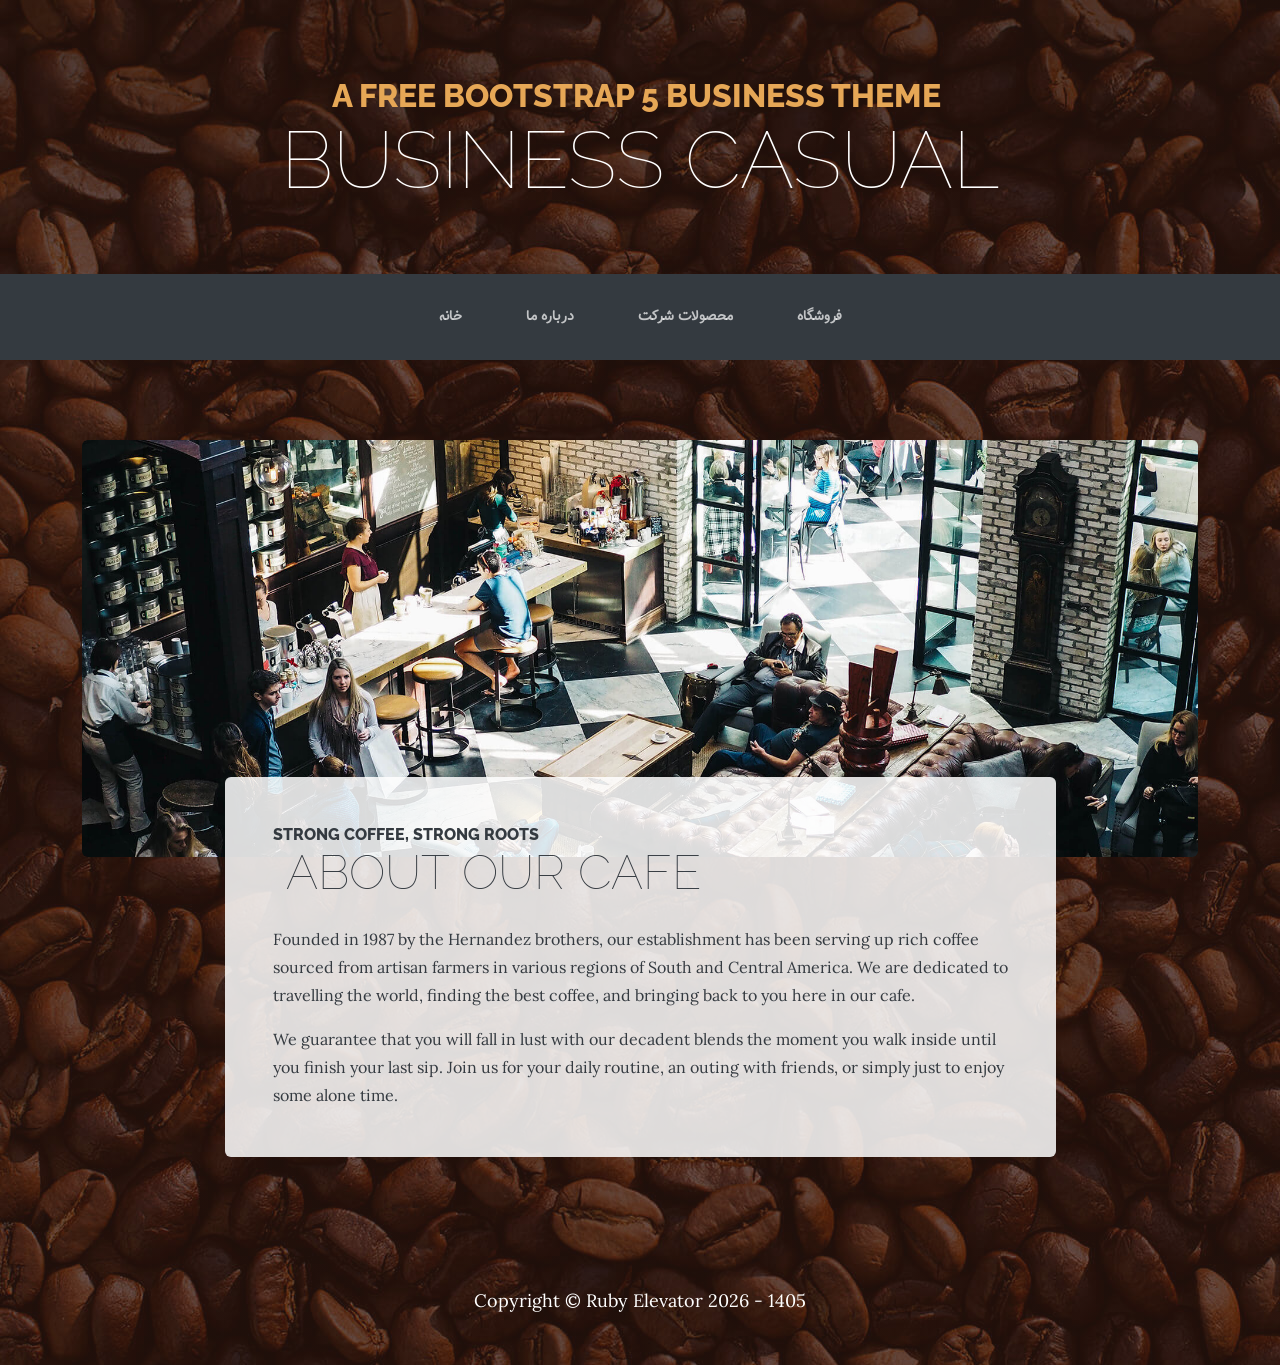
<file: about.html>
<!DOCTYPE html><html data-bs-theme="light" lang="en"><head><meta charset="utf-8"><meta name="viewport" content="width=device-width, initial-scale=1.0, shrink-to-fit=no"><title>About us - Ruby Elevator</title><link rel="stylesheet" href="assets/bootstrap/css/bootstrap.min.css?h=add56ac41ac003d809ffc439293acd8c"><link rel="stylesheet" href="https://fonts.googleapis.com/css?family=Raleway:100,100i,200,200i,300,300i,400,400i,500,500i,600,600i,700,700i,800,800i,900,900i&amp;display=swap"><link rel="stylesheet" href="https://fonts.googleapis.com/css?family=Lora:400,400i,700,700i&amp;display=swap"><link rel="stylesheet" href="https://fonts.googleapis.com/css?family=Allan&amp;display=swap"><link rel="stylesheet" href="https://fonts.googleapis.com/css?family=Cutive&amp;display=swap"><link rel="stylesheet" href="assets/css/styles.min.css?h=65e8d7c24dd982ba6edd8e6b46e81ca8"></head><body style="background:linear-gradient(rgba(47, 23, 15, 0.65), rgba(47, 23, 15, 0.65)), url('assets/img/bg.jpg?h=1a9398b8c353a8cdf63d59f5136160b1');"><h1 class="text-center text-white d-none d-lg-block site-heading"><span class="text-primary mb-3 site-heading-upper">A Free Bootstrap 5 Business Theme&nbsp;</span><span class="site-heading-lower">Business Casual</span></h1><nav class="navbar navbar-expand-lg bg-dark py-lg-4 navbar-dark" id="mainNav"><div class="container"><a class="navbar-brand text-uppercase d-lg-none" href="#"><img class="mb-3 mb-lg-0 intro-img rounded" src="assets/img/Rubytpot18.webp?h=55f50f828fd065ff7ca487adbf3518f8" width="45" height="33">Ruby Elevator</a><button class="navbar-toggler" data-bs-toggle="collapse" data-bs-target="#navbarResponsive"><span class="visually-hidden">Toggle navigation</span><span class="navbar-toggler-icon"></span></button><div class="collapse navbar-collapse" id="navbarResponsive"><ul class="navbar-nav mx-auto"><li class="nav-item"><a class="nav-link" href="/index.html" style="font-family: Tanha;">خانه</a></li><li class="nav-item"><a class="nav-link" href="/about.html" style="font-family: Tanha;">درباره ما</a></li><li class="nav-item"><a class="nav-link" href="/products.html" style="font-family: Tanha;">محصولات شرکت</a></li><li class="nav-item"><a class="nav-link" href="/store.html" style="font-family: Tanha;">فروشگاه</a></li></ul></div></div></nav><section class="page-section about-heading"><div class="container"><img class="img-fluid mb-3 mb-lg-0 rounded about-heading-img" src="assets/img/about.jpg?h=8faa05f2464fc6d7d7f307cf71fa2beb"><div class="about-heading-content"><div class="row"><div class="col-lg-10 col-xl-9 mx-auto"><div class="p-5 bg-faded rounded"><h2 class="mb-4 section-heading"><span class="section-heading-upper">Strong Coffee, Strong Roots</span><span class="section-heading-lower">&nbsp;About Our Cafe</span></h2><p>Founded in 1987 by the Hernandez brothers, our establishment has been serving up rich coffee sourced from artisan farmers in various regions of South and Central America. We are dedicated to travelling the world, finding the best coffee, and bringing back to you here in our cafe.</p><p class="mb-0"><span>We guarantee that you will fall in&nbsp;</span><span>lust</span><span>&nbsp;with our decadent blends the moment you walk inside until you finish your last sip. Join us for your daily routine, an outing with friends, or simply just to enjoy some alone time.</span></p></div></div></div></div></div></section><footer class="text-center py-5 footer text-faded" style="color: rgba(255,255,255,0.3);background: rgba(47,23,15,0);"><div class="container"><p class="m-0 small" style="color: rgb(255,255,255);font-size: large;">Copyright&nbsp;©&nbsp;Ruby Elevator 2026 - 1405</p></div></footer><script src="https://cdn.jsdelivr.net/npm/bootstrap@5.3.8/dist/js/bootstrap.bundle.min.js"></script><script src="assets/js/script.min.js?h=d9e1ca5011516c37171a7d2b68eecb04"></script></body></html>
</file>
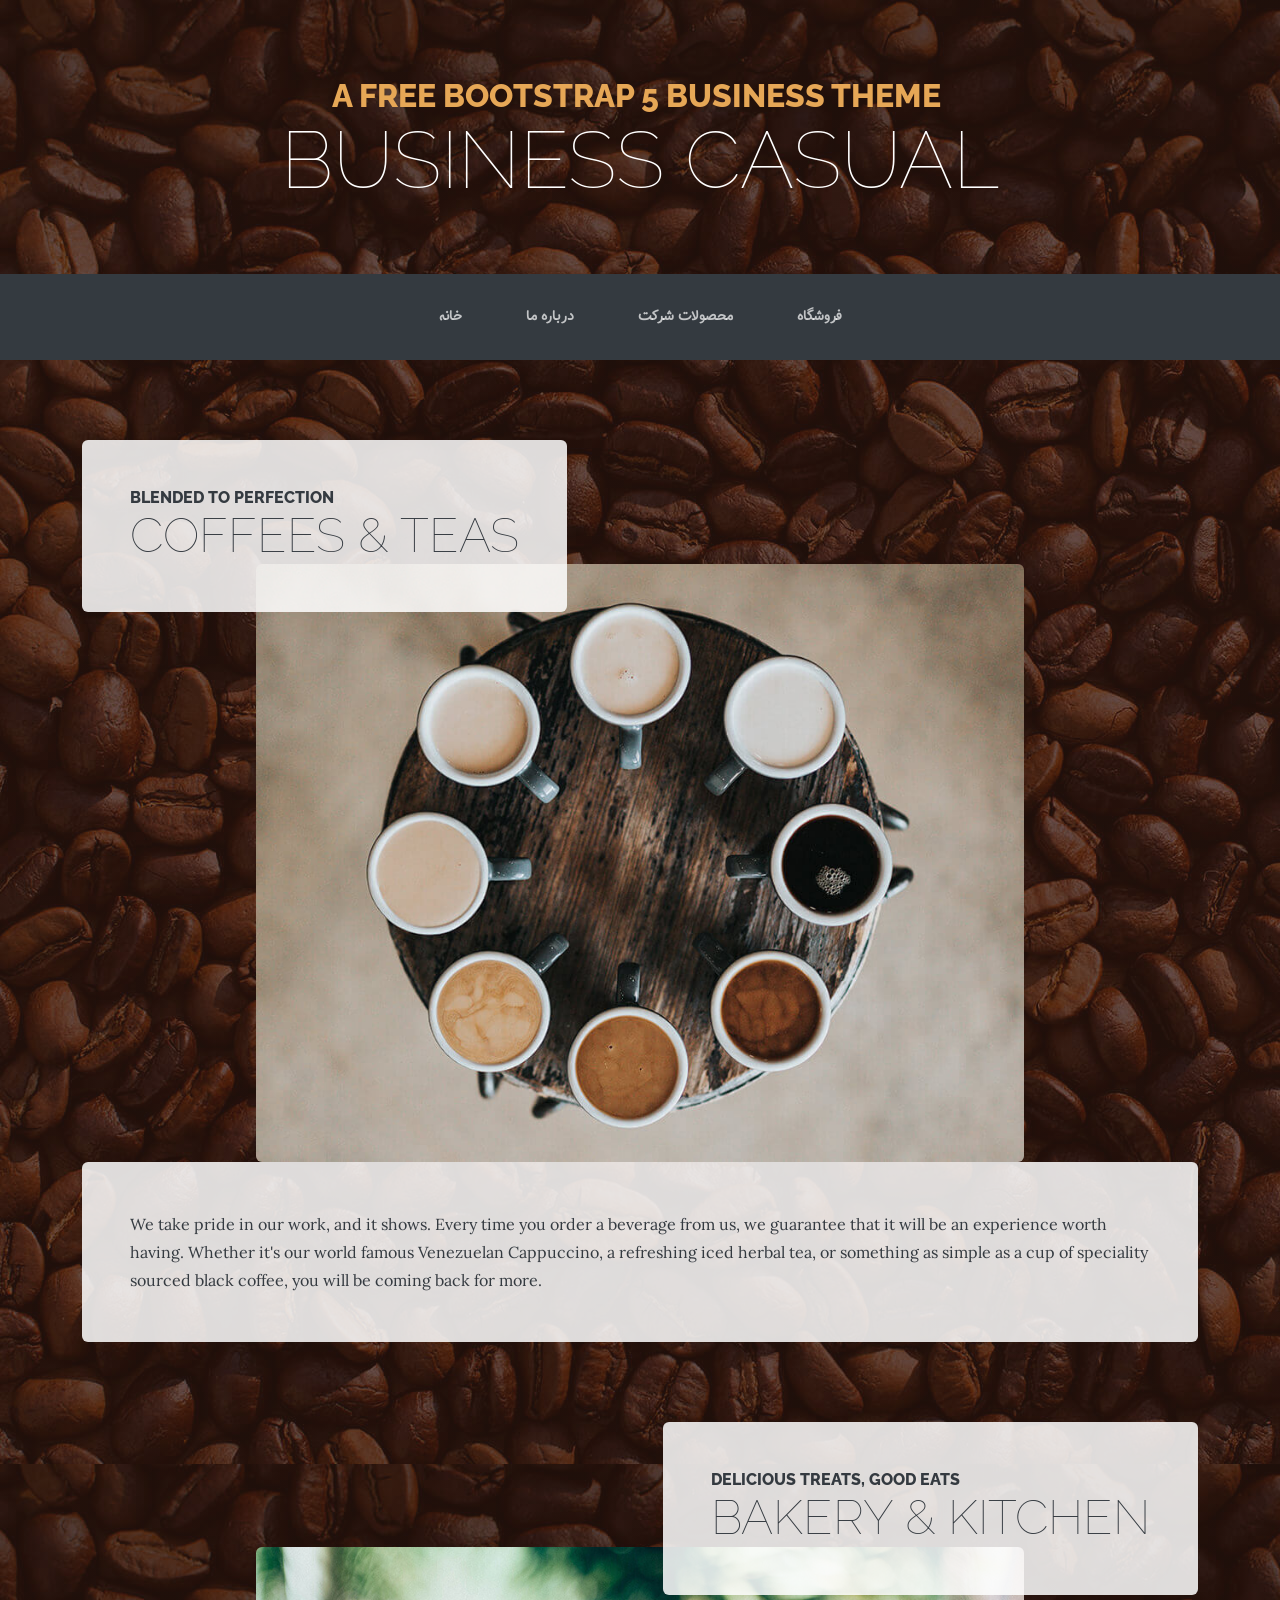
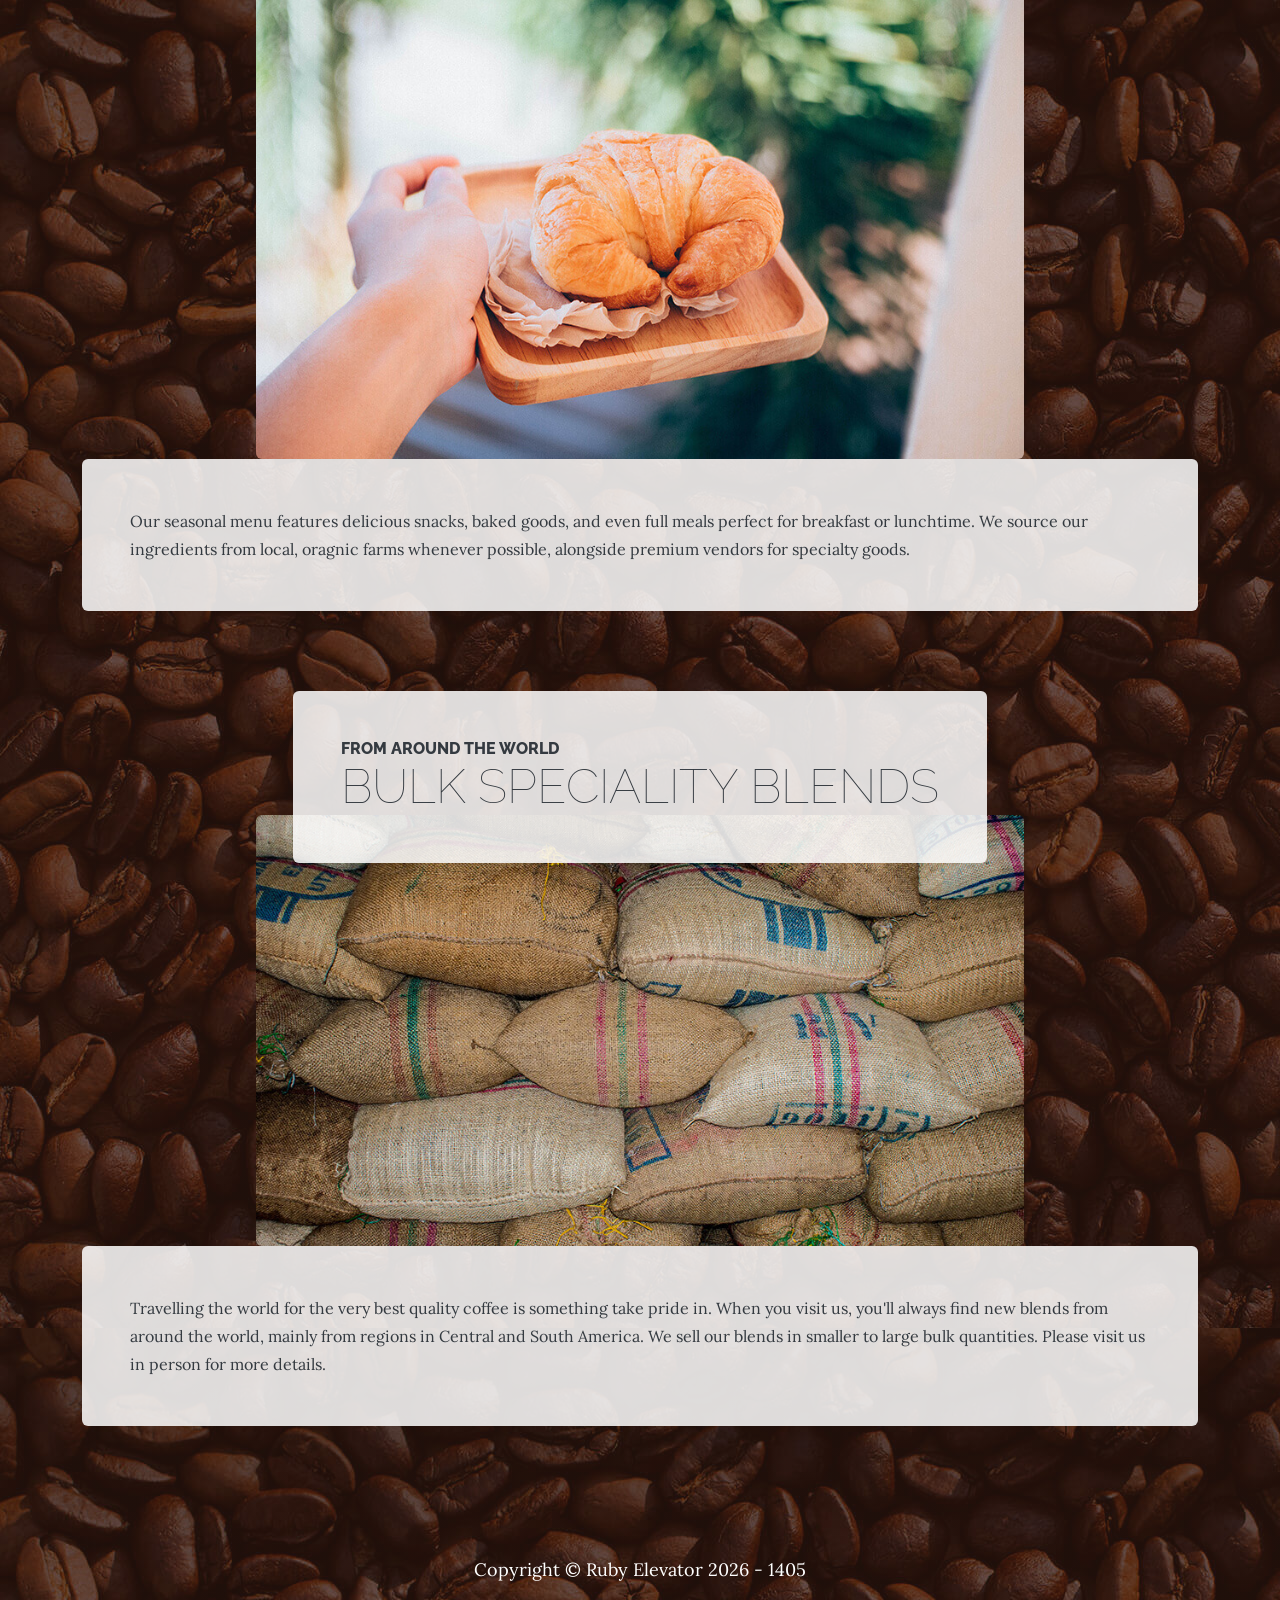
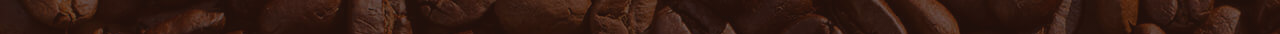
<file: products.html>
<!DOCTYPE html><html data-bs-theme="light" lang="en"><head><meta charset="utf-8"><meta name="viewport" content="width=device-width, initial-scale=1.0, shrink-to-fit=no"><title>Products - Ruby Elevator</title><link rel="stylesheet" href="assets/bootstrap/css/bootstrap.min.css?h=add56ac41ac003d809ffc439293acd8c"><link rel="stylesheet" href="https://fonts.googleapis.com/css?family=Raleway:100,100i,200,200i,300,300i,400,400i,500,500i,600,600i,700,700i,800,800i,900,900i&amp;display=swap"><link rel="stylesheet" href="https://fonts.googleapis.com/css?family=Lora:400,400i,700,700i&amp;display=swap"><link rel="stylesheet" href="https://fonts.googleapis.com/css?family=Allan&amp;display=swap"><link rel="stylesheet" href="https://fonts.googleapis.com/css?family=Cutive&amp;display=swap"><link rel="stylesheet" href="assets/css/styles.min.css?h=65e8d7c24dd982ba6edd8e6b46e81ca8"></head><body style="background:linear-gradient(rgba(47, 23, 15, 0.65), rgba(47, 23, 15, 0.65)), url('assets/img/bg.jpg?h=1a9398b8c353a8cdf63d59f5136160b1');"><h1 class="text-center text-white d-none d-lg-block site-heading"><span class="text-primary mb-3 site-heading-upper">A Free Bootstrap 5 Business Theme&nbsp;</span><span class="site-heading-lower">Business Casual</span></h1><nav class="navbar navbar-expand-lg bg-dark py-lg-4 navbar-dark" id="mainNav"><div class="container"><a class="navbar-brand text-uppercase d-lg-none" href="#"><img class="mb-3 mb-lg-0 intro-img rounded" src="assets/img/Rubytpot18.webp?h=55f50f828fd065ff7ca487adbf3518f8" width="45" height="33">Ruby Elevator</a><button class="navbar-toggler" data-bs-toggle="collapse" data-bs-target="#navbarResponsive"><span class="visually-hidden">Toggle navigation</span><span class="navbar-toggler-icon"></span></button><div class="collapse navbar-collapse" id="navbarResponsive"><ul class="navbar-nav mx-auto"><li class="nav-item"><a class="nav-link" href="/index.html" style="font-family: Tanha;">خانه</a></li><li class="nav-item"><a class="nav-link" href="/about.html" style="font-family: Tanha;">درباره ما</a></li><li class="nav-item"><a class="nav-link" href="/products.html" style="font-family: Tanha;">محصولات شرکت</a></li><li class="nav-item"><a class="nav-link" href="/store.html" style="font-family: Tanha;">فروشگاه</a></li></ul></div></div></nav><section class="page-section"><div class="container"><div class="product-item"><div class="d-flex product-item-title"><div class="d-flex p-5 me-auto bg-faded rounded"><h2 class="mb-0 section-heading"><span class="section-heading-upper">Blended to Perfection</span><span class="section-heading-lower">Coffees &amp; Teas</span></h2></div></div><img class="img-fluid d-flex mb-3 mb-lg-0 mx-auto product-item-img rounded" src="assets/img/products-01.jpg?h=e08020951d9f0872748127a17fd95e90"><div class="p-5 bg-faded rounded"><p class="mb-0">We take pride in our work, and it shows. Every time you order a beverage from us, we guarantee that it will be an experience worth having. Whether it's our world famous Venezuelan Cappuccino, a refreshing iced herbal tea, or something as simple as a cup of speciality sourced black coffee, you will be coming back for more.</p></div></div></div></section><section class="page-section"><div class="container"><div class="product-item"><div class="d-flex product-item-title"><div class="d-flex p-5 ms-auto bg-faded rounded"><h2 class="mb-0 section-heading"><span class="section-heading-upper">Delicious Treats, Good Eats</span><span class="section-heading-lower">Bakery &amp; Kitchen</span></h2></div></div><img class="img-fluid d-flex mb-3 mb-lg-0 mx-auto product-item-img rounded" src="assets/img/products-02.jpg?h=6645de8e6e1220a00c1397b89848c941"><div class="p-5 bg-faded rounded"><p class="mb-0">Our seasonal menu features delicious snacks, baked goods, and even full meals perfect for breakfast or lunchtime. We source our ingredients from local, oragnic farms whenever possible, alongside premium vendors for specialty goods.</p></div></div></div></section><section class="page-section"><div class="container"><div class="product-item"><div class="d-flex product-item-title"><div class="d-flex p-5 mx-auto bg-faded rounded"><h2 class="mb-0 section-heading"><span class="section-heading-upper">From Around the World</span><span class="section-heading-lower">Bulk Speciality Blends</span></h2></div></div><img class="img-fluid d-flex mb-3 mb-lg-0 mx-auto product-item-img rounded" src="assets/img/products-03.jpg?h=34416dc82645c271192a15e593c35312"><div class="p-5 bg-faded rounded"><p class="mb-0">Travelling the world for the very best quality coffee is something take pride in. When you visit us, you'll always find new blends from around the world, mainly from regions in Central and South America. We sell our blends in smaller to large bulk quantities. Please visit us in person for more details.</p></div></div></div></section><footer class="text-center py-5 footer text-faded" style="color: rgba(255,255,255,0.3);background: rgba(47,23,15,0);"><div class="container"><p class="m-0 small" style="color: rgb(255,255,255);font-size: large;">Copyright&nbsp;©&nbsp;Ruby Elevator 2026 - 1405</p></div></footer><script src="https://cdn.jsdelivr.net/npm/bootstrap@5.3.8/dist/js/bootstrap.bundle.min.js"></script><script src="assets/js/script.min.js?h=d9e1ca5011516c37171a7d2b68eecb04"></script></body></html>
</file>
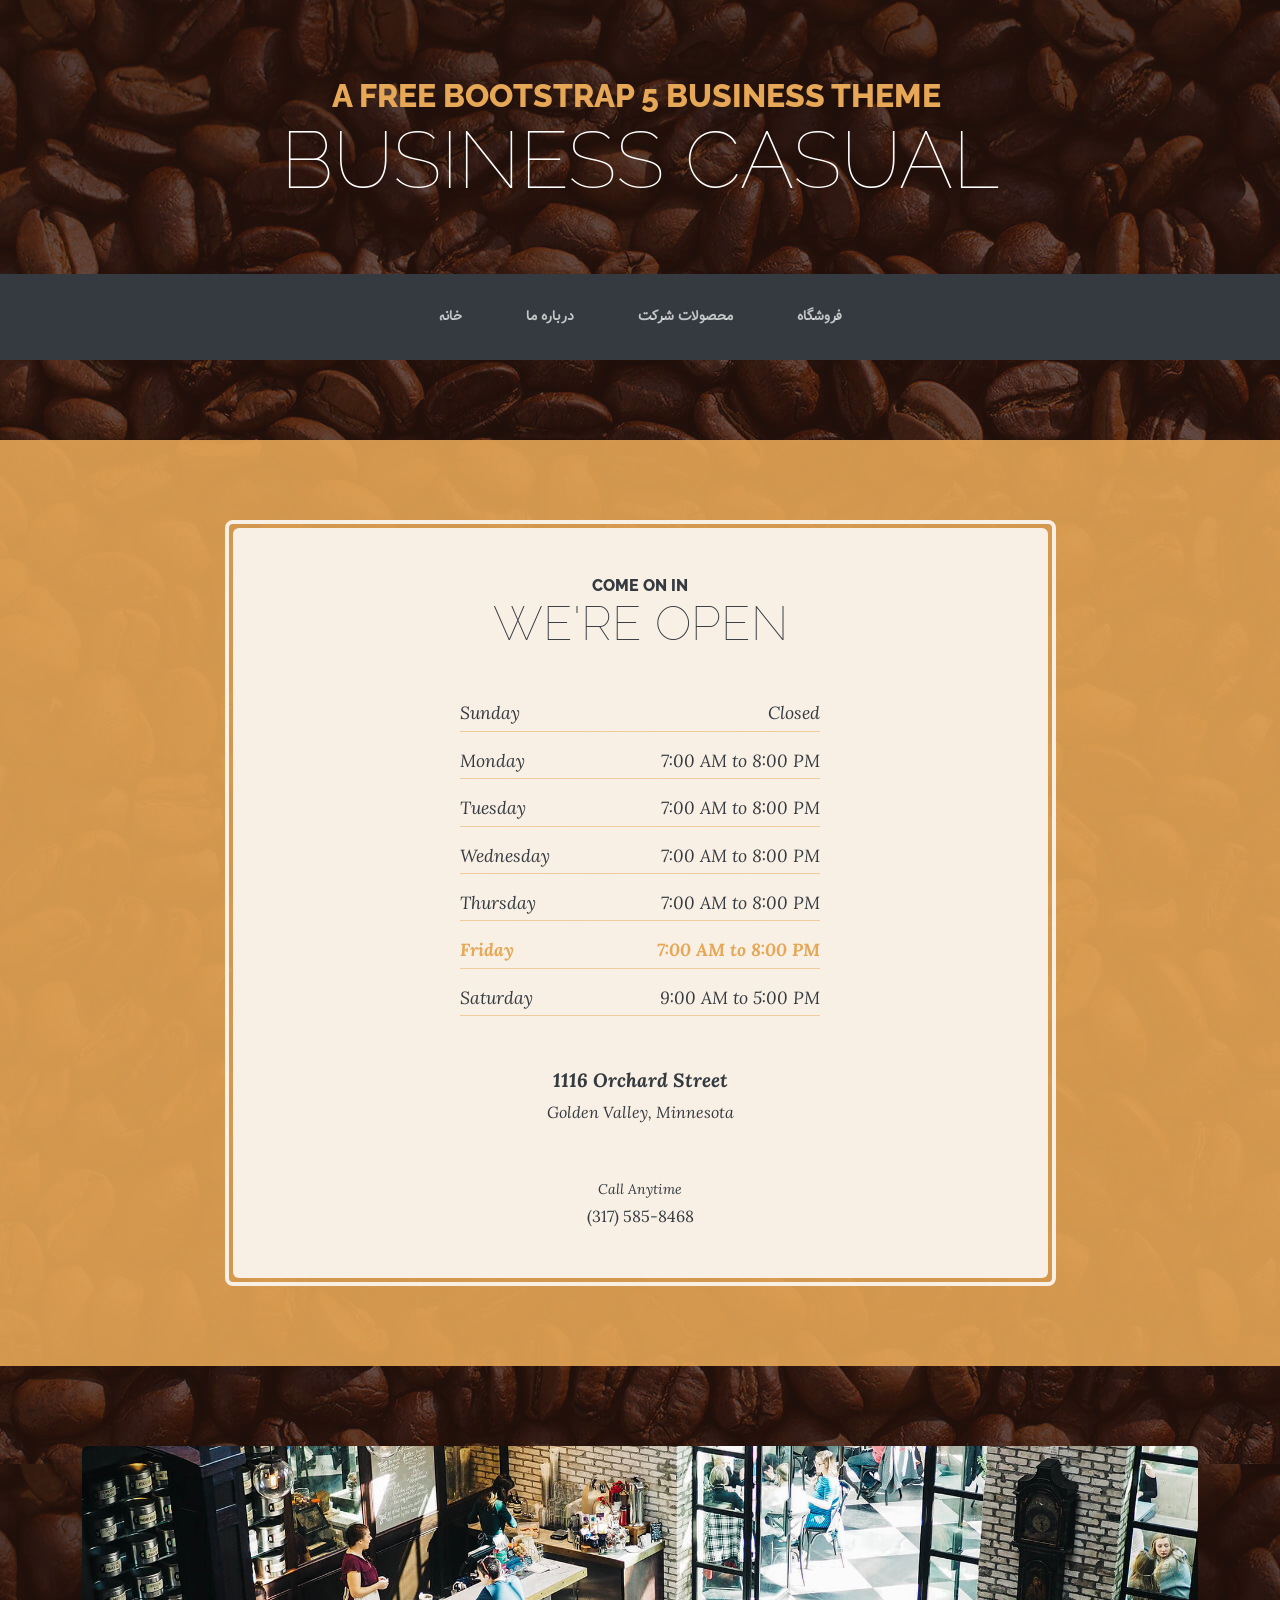
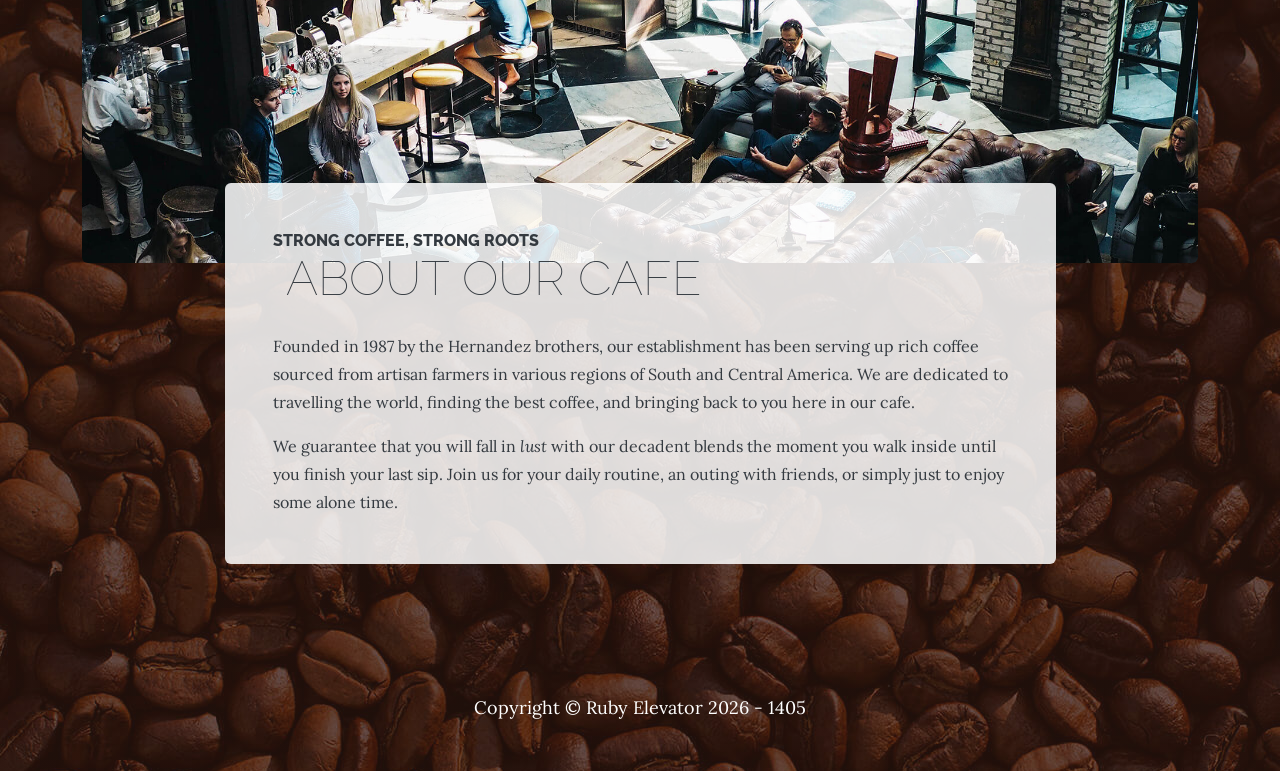
<file: store.html>
<!DOCTYPE html><html data-bs-theme="light" lang="en"><head><meta charset="utf-8"><meta name="viewport" content="width=device-width, initial-scale=1.0, shrink-to-fit=no"><title>Store - Ruby Elevator</title><link rel="stylesheet" href="assets/bootstrap/css/bootstrap.min.css?h=add56ac41ac003d809ffc439293acd8c"><link rel="stylesheet" href="https://fonts.googleapis.com/css?family=Raleway:100,100i,200,200i,300,300i,400,400i,500,500i,600,600i,700,700i,800,800i,900,900i&amp;display=swap"><link rel="stylesheet" href="https://fonts.googleapis.com/css?family=Lora:400,400i,700,700i&amp;display=swap"><link rel="stylesheet" href="https://fonts.googleapis.com/css?family=Allan&amp;display=swap"><link rel="stylesheet" href="https://fonts.googleapis.com/css?family=Cutive&amp;display=swap"><link rel="stylesheet" href="assets/css/styles.min.css?h=65e8d7c24dd982ba6edd8e6b46e81ca8"></head><body style="background:linear-gradient(rgba(47, 23, 15, 0.65), rgba(47, 23, 15, 0.65)), url('assets/img/bg.jpg?h=1a9398b8c353a8cdf63d59f5136160b1');"><h1 class="text-center text-white d-none d-lg-block site-heading"><span class="text-primary mb-3 site-heading-upper">A Free Bootstrap 5 Business Theme&nbsp;</span><span class="site-heading-lower">Business Casual</span></h1><nav class="navbar navbar-expand-lg bg-dark py-lg-4 navbar-dark" id="mainNav"><div class="container"><a class="navbar-brand text-uppercase d-lg-none" href="#"><img class="mb-3 mb-lg-0 intro-img rounded" src="assets/img/Rubytpot18.webp?h=55f50f828fd065ff7ca487adbf3518f8" width="45" height="33">Ruby Elevator</a><button class="navbar-toggler" data-bs-toggle="collapse" data-bs-target="#navbarResponsive"><span class="visually-hidden">Toggle navigation</span><span class="navbar-toggler-icon"></span></button><div class="collapse navbar-collapse" id="navbarResponsive"><ul class="navbar-nav mx-auto"><li class="nav-item"><a class="nav-link" href="/index.html" style="font-family: Tanha;">خانه</a></li><li class="nav-item"><a class="nav-link" href="/about.html" style="font-family: Tanha;">درباره ما</a></li><li class="nav-item"><a class="nav-link" href="/products.html" style="font-family: Tanha;">محصولات شرکت</a></li><li class="nav-item"><a class="nav-link" href="/store.html" style="font-family: Tanha;">فروشگاه</a></li></ul></div></div></nav><section class="page-section cta"><div class="container"><div class="row"><div class="col-xl-9 mx-auto"><div class="text-center cta-inner rounded"><h2 class="mb-5 section-heading"><span class="section-heading-upper">Come On In</span><span class="section-heading-lower">We're Open</span></h2><ul class="list-unstyled text-start mb-5 mx-auto list-hours"><li class="d-flex list-hours-item">Sunday<span class="ms-auto">Closed</span></li><li class="d-flex list-hours-item">Monday<span class="ms-auto">7:00 AM to 8:00 PM</span></li><li class="d-flex list-hours-item">Tuesday<span class="ms-auto">7:00 AM to 8:00 PM</span></li><li class="d-flex list-hours-item">Wednesday<span class="ms-auto">7:00 AM to 8:00 PM</span></li><li class="d-flex list-hours-item">Thursday<span class="ms-auto">7:00 AM to 8:00 PM</span></li><li class="d-flex list-hours-item">Friday<span class="ms-auto">7:00 AM to 8:00 PM</span></li><li class="d-flex list-hours-item">Saturday<span class="ms-auto">9:00 AM to 5:00 PM</span></li></ul><p class="mb-5 address"><em><strong>1116 Orchard Street</strong><span><br>Golden Valley, Minnesota</span></em></p><p class="mb-0 address"><small><em>Call Anytime</em></small><span><br>(317) 585-8468</span></p></div></div></div></div></section><section class="page-section about-heading"><div class="container"><img class="img-fluid mb-3 mb-lg-0 rounded about-heading-img" src="assets/img/about.jpg?h=8faa05f2464fc6d7d7f307cf71fa2beb"><div class="about-heading-content"><div class="row"><div class="col-lg-10 col-xl-9 mx-auto"><div class="p-5 bg-faded rounded"><h2 class="mb-4 section-heading"><span class="section-heading-upper">Strong Coffee, Strong Roots</span><span class="section-heading-lower">&nbsp;About Our Cafe</span></h2><p>Founded in 1987 by the Hernandez brothers, our establishment has been serving up rich coffee sourced from artisan farmers in various regions of South and Central America. We are dedicated to travelling the world, finding the best coffee, and bringing back to you here in our cafe.</p><p class="mb-0"><span>We guarantee that you will fall in&nbsp;</span><em>lust</em><span>&nbsp;with our decadent blends the moment you walk inside until you finish your last sip. Join us for your daily routine, an outing with friends, or simply just to enjoy some alone time.</span></p></div></div></div></div></div></section><footer class="text-center py-5 footer text-faded" style="color: rgba(255,255,255,0.3);background: rgba(47,23,15,0);"><div class="container"><p class="m-0 small" style="color: rgb(255,255,255);font-size: large;">Copyright&nbsp;©&nbsp;Ruby Elevator 2026 - 1405</p></div></footer><script src="https://cdn.jsdelivr.net/npm/bootstrap@5.3.8/dist/js/bootstrap.bundle.min.js"></script><script src="assets/js/script.min.js?h=d9e1ca5011516c37171a7d2b68eecb04"></script></body></html>
</file>
<file: assets/css/styles.min.css>
@font-face{font-family:Tanha;src:url(../../assets/fonts/Tanha-298820f309cc5df2763012bd779c42e1.woff2?h=8d51be6df47e9350b0d44acfc1d5d683) format('woff2'),url(../../assets/fonts/Tanha-4a180838425e83941f8814b922c47e6a.woff?h=8d51be6df47e9350b0d44acfc1d5d683) format('woff');font-weight:400;font-style:normal;font-display:swap}
</file>
